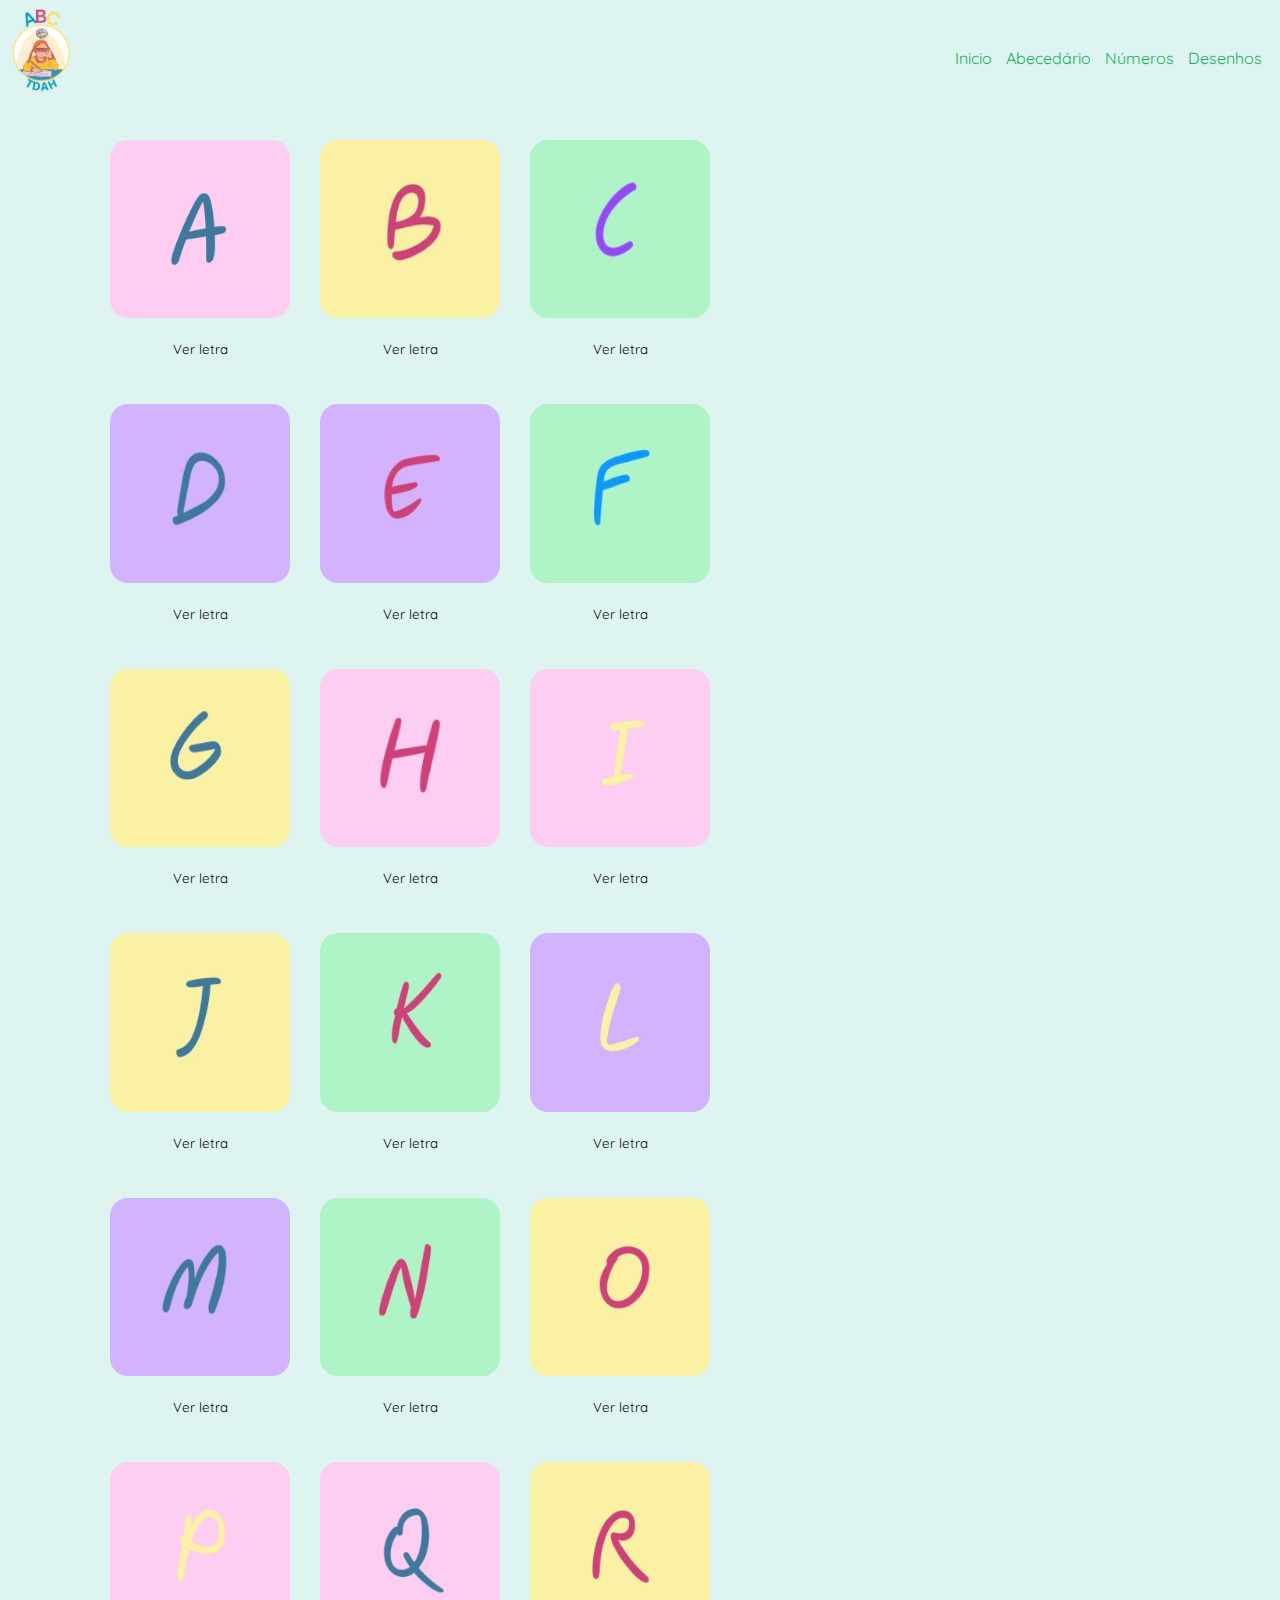
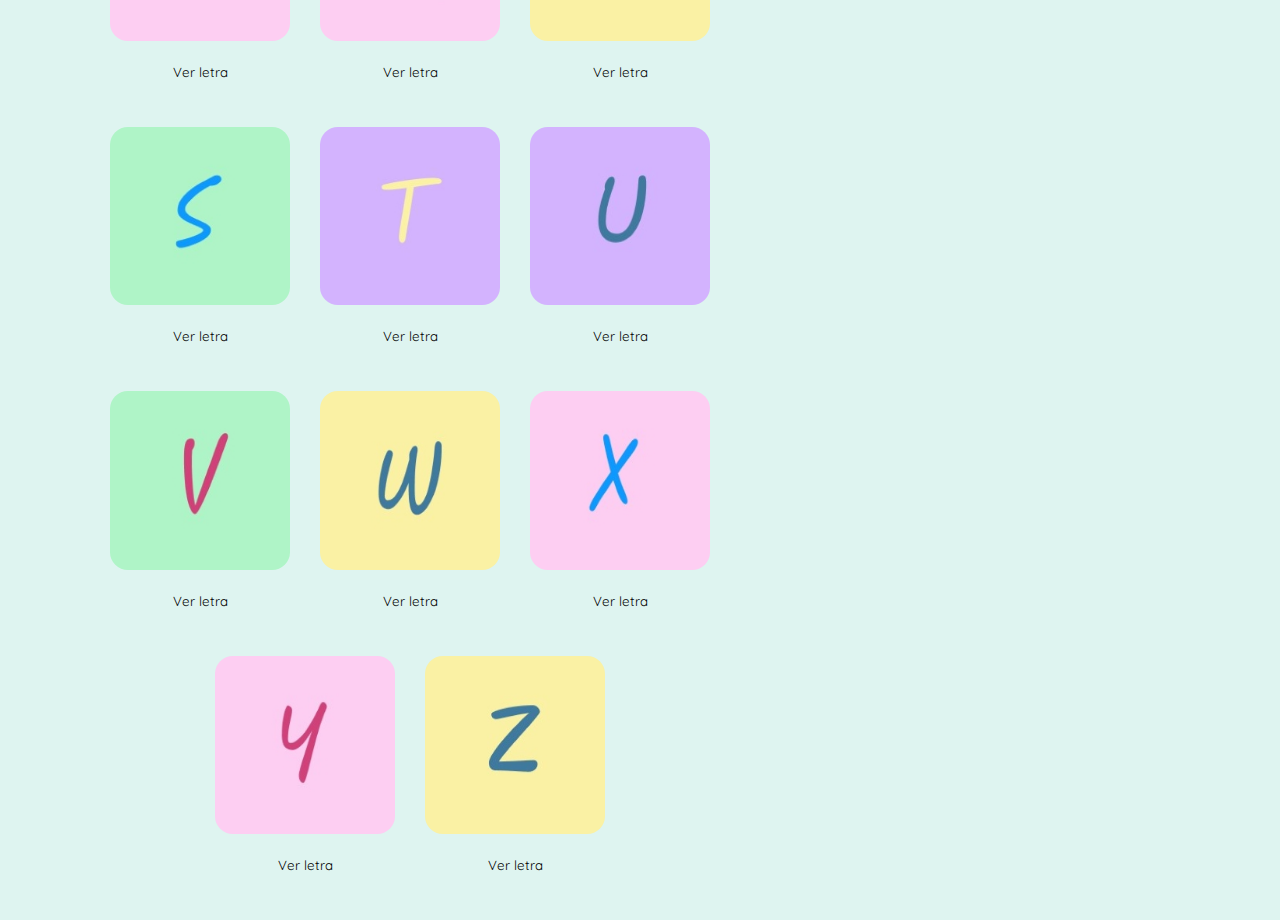
<file: 11-08/abecedario.html>
<!DOCTYPE html>
<html lang="en">
<head>
    <title>ABC TDAH</title>
    <link rel="stylesheet" href="https://cdnjs.cloudflare.com/ajax/libs/font-awesome/5.15.3/css/all.min.css">
    <link rel="preconnect" href="https://fonts.googleapis.com">
  <link rel="preconnect" href="https://fonts.gstatic.com" crossorigin>
  <link href="https://fonts.googleapis.com/css2?family=Nanum+Pen+Script&display=swap" rel="stylesheet">
  <link rel="preconnect" href="https://fonts.googleapis.com">
  <link rel="preconnect" href="https://fonts.gstatic.com" crossorigin>
  <link href="https://fonts.googleapis.com/css2?family=Nanum+Pen+Script&family=Quicksand:wght@300&display=swap" rel="stylesheet">
    <link rel="stylesheet" href="style.css">
</head>
<body>
    <header>
      <img src="./img/logo.png">
      <nav>  
        <ul>
          <li><a href="Index.html">Inicio</a></li>
          <li><a href="abecedario.html">Abecedário</a></li>
          <li><a href="num.html">Números</a></li>
          <li><a href="desenho.html">Desenhos</a></li>
        </ul>
      </nav>
      </header>
    
    
    
      <div class="texthome">

        <div class="product">
          <img src="./img/a.jpg" alt="Imagem 1"><p>
          <button class="button">
            Ver letra
          </button>
        </div> <div class="product">
          <img src="./img/b.jpg" alt="Imagem 1"><p>
          <button class="button">
            Ver letra
          </button>
        </div> <div class="product">
          <img src="./img/c.jpg" alt="Imagem 1"><p>
          <button class="button">
            Ver letra
          </button>
        </div> <div class="product">
          <img src="./img/d.jpg" alt="Imagem 1"><p>
          <button class="button">
            Ver letra
          </button>
        </div> <div class="product">
          <img src="./img/e.jpg" alt="Imagem 1"><p>
          <button class="button">
            Ver letra
          </button>
        </div> <div class="product">
          <img src="./img/f.jpg" alt="Imagem 1"><p>
          <button class="button">
            Ver letra
          </button>
        </div> <div class="product">
          <img src="./img/g.jpg" alt="Imagem 1"><p>
          <button class="button">
            Ver letra
          </button>
        </div> <div class="product">
          <img src="./img/h.jpg" alt="Imagem 1"><p>
          <button class="button">
            Ver letra
          </button>
        </div><div class="product">
          <img src="./img/i.jpg" alt="Imagem 1"><p>
          <button class="button">
            Ver letra
          </button>
        </div><div class="product">
          <img src="./img/j.jpg" alt="Imagem 1"><p>
          <button class="button">
            Ver letra
          </button>
        </div><div class="product">
          <img src="./img/k.jpg" alt="Imagem 1"><p>
          <button class="button">
            Ver letra
          </button>
        </div><div class="product">
          <img src="./img/l.jpg" alt="Imagem 1"><p>
          <button class="button">
            Ver letra
          </button>
        </div><div class="product">
          <img src="./img/m.jpg" alt="Imagem 1"><p>
          <button class="button">
            Ver letra
          </button>
        </div><div class="product">
          <img src="./img/n.jpg" alt="Imagem 1"><p>
          <button class="button">
            Ver letra
          </button>
        </div><div class="product">
          <img src="./img/o.jpg" alt="Imagem 1"><p>
          <button class="button">
            Ver letra
          </button>
        </div><div class="product">
          <img src="./img/p.jpg" alt="Imagem 1"><p>
          <button class="button">
            Ver letra
          </button>
        </div><div class="product">
          <img src="./img/q.jpg" alt="Imagem 1"><p>
          <button class="button">
            Ver letra
          </button>
        </div><div class="product">
          <img src="./img/r.jpg" alt="Imagem 1"><p>
          <button class="button">
            Ver letra
          </button>
        </div><div class="product">
          <img src="./img/s.jpg" alt="Imagem 1"><p>
          <button class="button">
            Ver letra
          </button>
        </div><div class="product">
          <img src="./img/t.jpg" alt="Imagem 1"><p>
          <button class="button">
            Ver letra
          </button>
        </div><div class="product">
          <img src="./img/u.jpg" alt="Imagem 1"><p>
          <button class="button">
            Ver letra
          </button>
        </div><div class="product">
          <img src="./img/v.jpg" alt="Imagem 1"><p>
          <button class="button">
            Ver letra
          </button>
        </div><div class="product">
          <img src="./img/w.jpg" alt="Imagem 1"><p>
          <button class="button">
            Ver letra
          </button>
        </div><div class="product">
          <img src="./img/x.jpg" alt="Imagem 1"><p>
          <button class="button">
            Ver letra
          </button>
        </div><div class="product">
          <img src="./img/y.jpg" alt="Imagem 1"><p>
          <button class="button">
            Ver letra
          </button>
        </div><div class="product">
          <img src="./img/z.jpg" alt="Imagem 1"><p>
          <button class="button">
            Ver letra
          </button>
        </div>
    
</body>
</html>
</file>
<file: 11-08/style.css>
/* Estilos CSS */
*{
  font-family: 'Nanum Pen Script', cursive;
  font-family: 'Quicksand', sans-serif;
}
body {
  background-color: #DEF4F0 ;
  font-family: Arial, sans-serif;
  margin: 0;
  padding: 0;
}

header {
  background-color: #DEF4F0;
  color: #14AE5C;
  padding: 8px;
  text-align:justify;
}
header img{
  height: 90px;
}
nav {
  float: right;
  margin-top: 40px;
}

nav ul {
  list-style-type: none;
  margin: 0;
  padding: 0;
}

nav ul li {
  display: inline;
  margin-right: 10px;
}

nav ul li a {
  color: #14AE5C;
  text-decoration: none;
}

main {
  padding: 20px;
  color:#14AE5C;
  
}

.catalog {
  display: flex;
  justify-content: space-between;
  margin-bottom: 20px;
}

.catalog-item {
  width: 30%;
  background-color: #f2f2f2;
  padding: 20px;
  margin-bottom: 20px;
}

.image-container {
  display: flex;
  justify-content: space-between;
  margin-bottom: 20px;
 
}

.product {
  flex-basis: 30%;
  text-align: center;
}

.product img {
  max-width: 100%;
  height: auto;
}

.product .button {
  background-color: transparent;
  border: none;
  cursor: pointer;
}
.product .button i {
  color: #ddd;
  font-size: 24px;
}
.button i.liked {
  color: red;
}

.texthome {
  width: 100%;
  margin-bottom: 20px;
  display: flex;
  justify-content: center;
  gap: 30px;
  align-items: center;
  flex-wrap: wrap;
  flex-direction: row;
}

footer {
  background-color: #DEF4F0;
  color: #14AE5C;
  padding: 10px;
  text-align: center;
}

form {
  margin-top: 20px;
}

label {
  display: block;
  margin-bottom: 10px;
}

input[type="text"],
textarea {
  width: 100%;
  padding: 5px;
  margin-bottom: 10px;
}

input[type="submit"] {
  background-color: #DEF4F0;
  color: #14AE5C;
  border: none;
  padding: 10px 20px;
  cursor: pointer;
}
.texthome h1{
  font-family: 'Nanum Pen Script', cursive;
  
  
}
.texthome {
  color: #BF6496;
  padding: 10px;
  text-align:left;
  width: 600px;
  margin: 20px 100px; 
}
img{
  border-radius: 10%;
}

h3{
  text-align: center;
}
</file>
